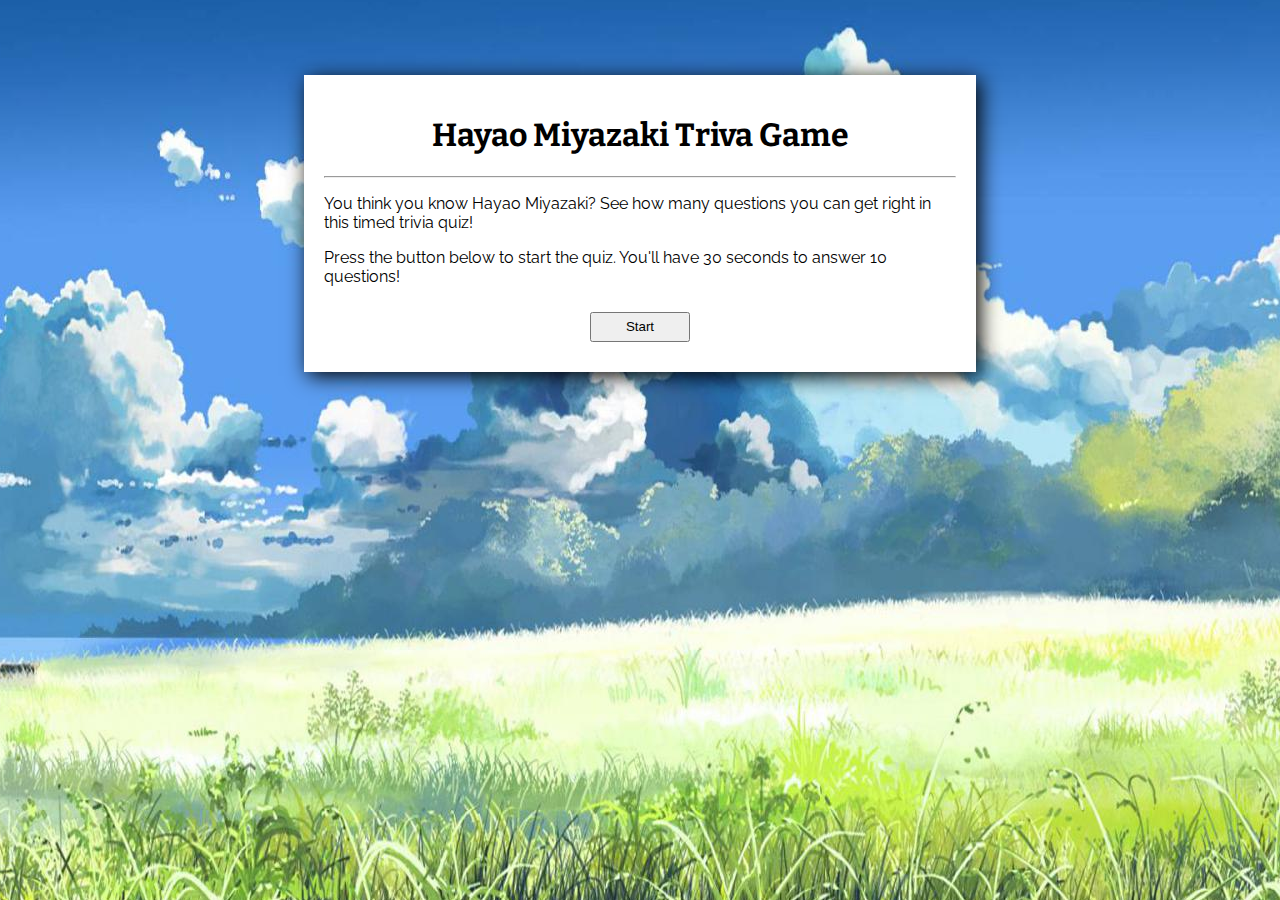
<file: index.html>
<!DOCTYPE html>
<html lang="en">

<head>
    <meta charset="UTF-8">
    <title>Hayao Miyazaki Triva Game</title>
    <link rel="stylesheet" type="text/css" href="assets/css/style.css">
    <link href="https://fonts.googleapis.com/css?family=Bitter|Raleway" rel="stylesheet">
    <audio id="audio" src="assets/images/timesup.mp3" autostart="false"></audio>
</head>

<body>
    <div id="box1">
        <h1>Hayao Miyazaki Triva Game</h1>
        <hr>
        <p>You think you know Hayao Miyazaki? See how many questions you can get right in this timed trivia quiz!</p>
        <p>Press the button below to start the quiz. You'll have 30 seconds to answer 10 questions!</p>
        <div class="button-div">
            <button id="start-button">Start</button>
        </div>
    </div>
    <div id="box2">
        <h3 id="time-header">Time Remaining: <br><span id="time-remaining">60:00</span></h3>
        <hr>
        <h3> Questions</h3>
        <p id="question1"></p>
        <form name="quiz">
            <p>What animation studio did Miyazaki and three others form in 1985?</p>
            <input type="radio" name="question1" value="true"> Studio Ghibli
            <br>
            <input type="radio" name="question1" value="false"> Toei Animation
            <br>
            <input type="radio" name="question1" value="false"> Nippon Animation
            <br>
            <input type="radio" name="question1" value="true"> Funimation
            <p id="question2">What character is in the studio's logo?</p>
            <input type="radio" name="question2" value="false"> A goldfish
            <br>
            <input type="radio" name="question2" value="false"> A panda
            <br>
            <input type="radio" name="question2" value="true"> A totoro
            <br>
            <input type="radio" name="question2" value="false"> A soot sprite
            <p id="question3">Which composer has made scores for most of Miyazaki's films?
                <p>
                    <input type="radio" name="question3" value="false"> Yuji Ohno
                    <br>
                    <input type="radio" name="question3" value="false"> Keiichi Suzuki
                    <br>
                    <input type="radio" name="question3" value="false"> Takeo Watanabi
                    <br>
                    <input type="radio" name="question3" value="true"> Joe Hisaishi
                    <p id="question4">Which film by Miyazaki is the second highest grossing anime film of all time?</p>
                    <input type="radio" name="question4" value="false"> Howl's Moving Castle
                    <br>
                    <input type="radio" name="question4" value="true"> Spirited Away
                    <br>
                    <input type="radio" name="question4" value="false"> Ponyo
                    <br>
                    <input type="radio" name="question4" value="false"> Princess Mononoke
                    <p id="question5">What creature attacked the village at the beginning of Princess Mononoke?</p>
                    <input type="radio" name="question5" value="false"> A wolf
                    <br>
                    <input type="radio" name="question5" value="false"> An eagle
                    <br>
                    <input type="radio" name="question5" value="true"> A boar
                    <br>
                    <input type="radio" name="question5" value="false"> A giant beetle
                    <p id="question6">In Spirited Away, Yubaba's sister transforms her son into what?</p>
                    <input type="radio" name="question6" value="false"> A girl
                    <br>
                    <input type="radio" name="question6" value="false"> A snake
                    <br>
                    <input type="radio" name="question6" value="false"> A frog
                    <br>
                    <input type="radio" name="question6" value="true"> A mouse
                    <p id="question7">In Nausicaä of the Valley of the Wind, Princess Kushana has a secret. What is it?</p>
                    <input type="radio" name="question7" value="false"> She's illegitimate
                    <br>
                    <input type="radio" name="question7" value="false"> She's male
                    <br>
                    <input type="radio" name="question7" value="true"> She has a missing arm
                    <br>
                    <input type="radio" name="question7" value="false"> She knows about Nausicaä's secret garden
                    <p id="question8">When Mei storms off and gets lost in My Neighbor Totoro, she's trying to bring what to her mother?</p>
                    <input type="radio" name="question8" value="false"> A purse
                    <br>
                    <input type="radio" name="question8" value="true"> A fresh ear of corn
                    <br>
                    <input type="radio" name="question8" value="false"> A kitten
                    <br>
                    <input type="radio" name="question8" value="false"> A good report card
                    <p id="question9">What was the first feature film Miyazaki directed?</p>
                    <input type="radio" name="question9" value="false"> Howl's Moving Castle
                    <br>
                    <input type="radio" name="question9" value="true"> The Castle of Cagliostro
                    <br>
                    <input type="radio" name="question9" value="false"> Nausicaä of the Valley of the Wind
                    <br>
                    <input type="radio" name="question9" value="false"> Porco Rosso
                    <p id="question10">Miyazaki announced his retirement in what year?</p>
                    <input type="radio" name="question10" value="false"> 2017
                    <br>
                    <input type="radio" name="question10" value="false"> 2009
                    <br>
                    <input type="radio" name="question10" value="true"> 2013
                    <br>
                    <input type="radio" name="question10" value="false"> 2001
                    <br>
                    <br>
                    <div class="button-div">
                        <input class="button-div" type="button" id="end-button" value="I'm Finished!">
                    </div>
        </form>
    </div>
    <div id="box3">
        <h3 id="times-up">All Done!</h3>
        <hr>
        <p>You got <span id="number-correct"></span> answer(s) right in <span id="time-elapsed"></span> seconds.</p>
        <img id="gif">
        <h5 id="message-p"></h5>
        <p>Incorrect answers: <span id="number-incorrect"></span></p>
        <p>Unanswered: <span id="number-unanswered"></span></p>
        <div class="button-div">
            <button id="restart">Try Again</button>
        </div>
    </div>
    </div>
    <script src="https://code.jquery.com/jquery-3.2.1.min.js" integrity="sha256-hwg4gsxgFZhOsEEamdOYGBf13FyQuiTwlAQgxVSNgt4=" crossorigin="anonymous"></script>
    <script type="text/javascript" src="assets/javascript/app.js"></script>
</body>

</html>
</file>
<file: assets/css/style.css>
#box1,
#box2,
#box3 {
    width: 50%;
    margin: 75px auto 75px auto;
    /*border: 2px cornflowerblue outset;*/
    /*border-radius: 10px;*/
    padding: 20px;
    background: white;
    box-shadow: 4px 4px 20px 0px black;
}

h1,
h3 {
    text-align: center;
}

#start-button,
#end-button,
#restart {
    width: 100px;
    height: 30px;
}

.button-div {
    padding: 10px;
    width: 100px;
    margin: auto;
}

body {
    background-image: url("../images/wallpaper.jpg");
    background-repeat: no-repeat;
    background-attachment: fixed;
    background-position: center;
    font-family: 'Raleway', sans-serif;
}

h1,
h2,
h3,
h4,
h5 {
    font-family: 'Bitter', serif;
}

#box2,
#box3 {
    display: none;
}

#time-header {
    text-align: center;
}

#gif {
    max-width: 450px;
    margin: auto;
}
</file>
